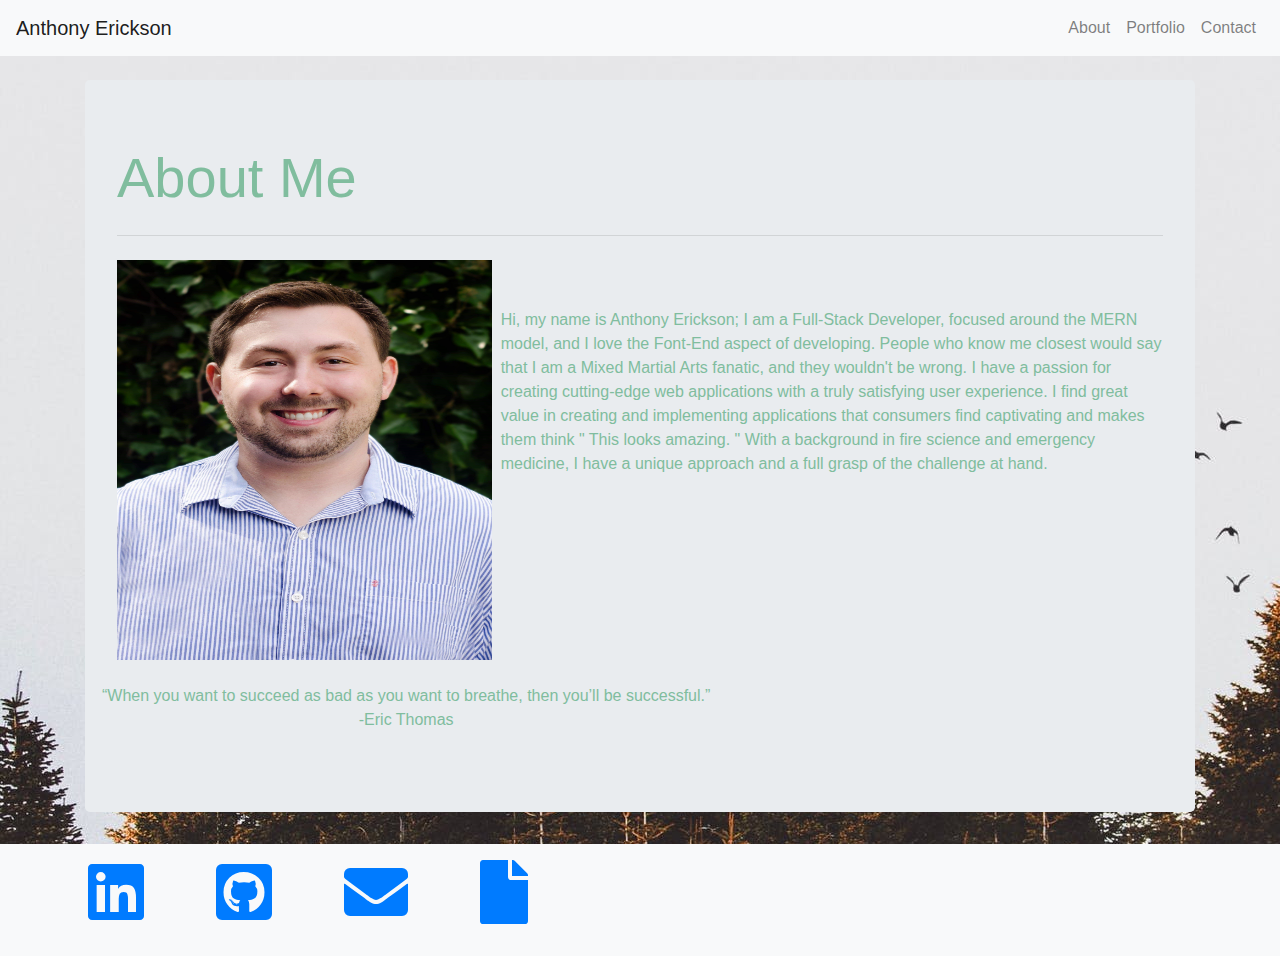
<file: index.html>
<!DOCTYPE html>
<html>

<head>
  <meta charset="utf-8">
  <meta http-equiv="X-UA-Compatible" content="IE=edge">
  <title>Anthony Erickson Portfolio</title>
  <meta name="viewport" content="width=device-width, initial-scale=1">
  <link rel="stylesheet" href="assets/css/style.css">
  <link rel="stylesheet" href="https://stackpath.bootstrapcdn.com/bootstrap/4.3.1/css/bootstrap.min.css"
    integrity="sha384-ggOyR0iXCbMQv3Xipma34MD+dH/1fQ784/j6cY/iJTQUOhcWr7x9JvoRxT2MZw1T" crossorigin="anonymous">
    <link rel='stylesheet' href='https://cdnjs.cloudflare.com/ajax/libs/font-awesome/5.8.1/css/all.min.css'/>
</head>

<body>

  <nav class="navbar navbar-expand-lg navbar-light bg-light">
    <a class="navbar-brand" href="#">Anthony Erickson</a>
    <button class="navbar-toggler" type="button" data-toggle="collapse" data-target="#navbarSupportedContent"
      aria-controls="navbarSupportedContent" aria-expanded="false" aria-label="Toggle navigation">
      <span class="navbar-toggler-icon"></span>
    </button>
    <div class="collapse navbar-collapse" id="navbarSupportedContent">
      <ul class="navbar-nav ml-auto">
        <li class="nav-item">
          <a class="nav-link" href="index.html">About</a>
        </li>
        <li class="nav-item">
          <a class="nav-link" href="portfolio.html">Portfolio</a>
        </li>
        <li class="nav-item">
          <a class="nav-link" href="contact.html">Contact</a>
        </li>
        </form>
    </div>
  </nav>

  <br>


  <div class="container">

    <div class="row">


      <div class="col-lg-12">


        <div class="jumbotron">


          <h1 class="display-4">About Me</h1>


          <hr class="my-4">


          <div class="row">


            <div class="col-4 ">


              <img id="mePic" src="assets/images/pic_of_me.jpg" alt="pic of me">


            </div>

            <div class="col-md-8">

              <br>
              <br>
              <p class= 'about'>Hi, my name is Anthony Erickson; I am a Full-Stack Developer, focused around the MERN model, and I love the Font-End aspect of developing. People who know me closest would say that I am a Mixed Martial Arts fanatic, and they wouldn't be wrong. I have a passion for creating cutting-edge web applications with a truly satisfying user experience. I find great value in creating and implementing applications that consumers find captivating and makes them think " This looks amazing. " With a background in fire science and emergency medicine, I have a unique approach and a full grasp of the challenge at hand.</p>
            </div>
            <div class="row">
              <div class="col-lg-12">
                <br>
                <p id= "quoteText">“When you want to succeed as bad as you want to breathe, then you’ll be successful.”
                  <br>-Eric Thomas
                </p>

              </div>


            </div>

          </div>


        </div>


      </div>


    </div>

  </div>

  <nav class="navbar navbar-expand-lg navbar-light bg-light">
    <a class="navbar-brand" href="#"></a>
    <div class="collapse navbar-collapse" id="navbarSupportedContent">
          <ul class="nav-item">
            <a class="nav-link" href="https://www.linkedin.com/in/anthony-erickson-42621b1b9/"><i class="fab fa-linkedin fa-4x"></i></a>
          </ul>
          <ul class="nav-item">
            <a class="nav-link" href="https://github.com/Anthonyme0328"><i class="fab fa-github-square fa-4x"></i></a>
          </ul>
          <ul class="nav-item">
            <a class="nav-link" href="https://mail.google.com/mail/u/0/#inbox?compose=DmwnWrRlQhcJjLLpzVRBcsXJzpstPfFFVbPgQSKnDjWTMxSDBcXzspTNDszrNtjjqGGSqwxNpvwG"><i class="fas fa-envelope fa-envelope fa-4x"></i></a>
          </ul>
          <ul class="nav-item">
            <a class="nav-link" href='https://docs.google.com/document/d/1eGGUCS_5ncUKAyP-d-pD08Bs-b83V8wbL8R3ndSglHU/edit?usp=sharing'><i class="fas fa-file fa-4x"></i></a>
          </ul>

    </div>

    <div class="collapse navbar-collapse" id="navbarSupportedContent">

    </div>
  </nav>

</body>

</html>
</file>
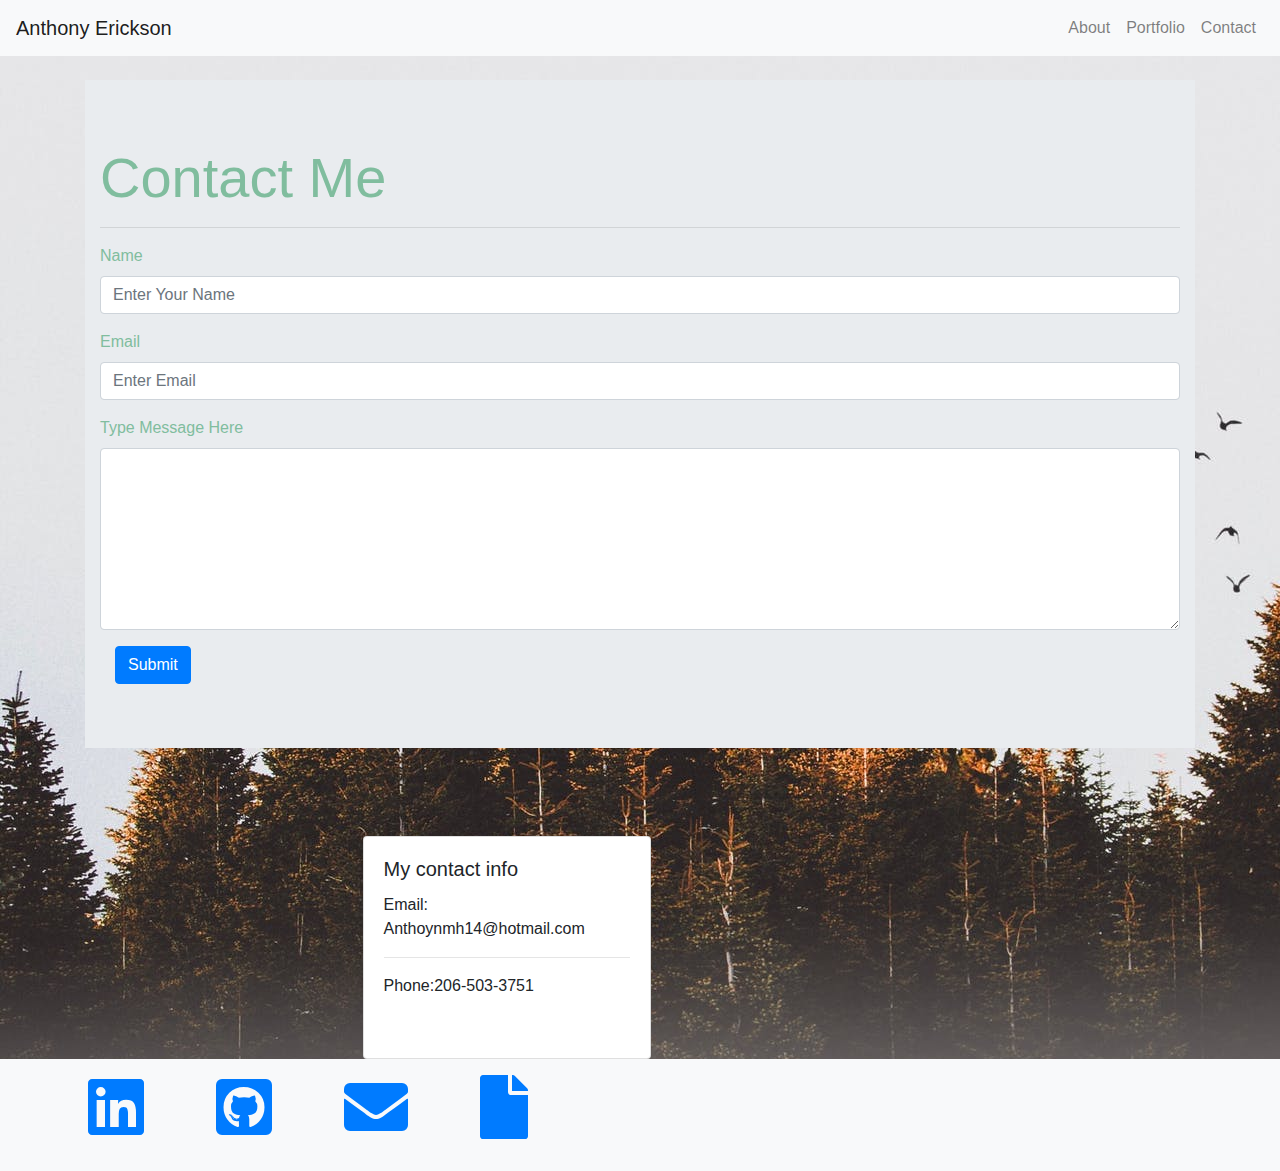
<file: contact.html>
<!DOCTYPE html>
<html>

<head>
  <meta charset="utf-8">
  <meta http-equiv="X-UA-Compatible" content="IE=edge">
  <title>Anthony Erickson Portfolio</title>
  <meta name="viewport" content="width=device-width, initial-scale=1">
  <link rel="stylesheet" href="assets/css/style.css">
  <link rel="stylesheet" href="https://stackpath.bootstrapcdn.com/bootstrap/4.3.1/css/bootstrap.min.css"
    integrity="sha384-ggOyR0iXCbMQv3Xipma34MD+dH/1fQ784/j6cY/iJTQUOhcWr7x9JvoRxT2MZw1T" crossorigin="anonymous">
    <link rel='stylesheet' href='https://cdnjs.cloudflare.com/ajax/libs/font-awesome/5.8.1/css/all.min.css'/>

</head>

<body>

  <nav class="navbar navbar-expand-lg navbar-light bg-light">
    <a class="navbar-brand" href="#">Anthony Erickson</a>
    <button class="navbar-toggler" type="button" data-toggle="collapse" data-target="#navbarSupportedContent"
      aria-controls="navbarSupportedContent" aria-expanded="false" aria-label="Toggle navigation">
      <span class="navbar-toggler-icon"></span>
    </button>
    <div class="collapse navbar-collapse" id="navbarSupportedContent">
      <ul class="navbar-nav ml-auto">
        <li class="nav-item">
          <a class="nav-link" href="index.html">About</a>
        </li>
        <li class="nav-item">
          <a class="nav-link" href="portfolio.html">Portfolio</a>
        </li>
        <li class="nav-item">
          <a class="nav-link" href="contact.html">Contact</a>
        </li>
    </div>
  </nav>

  <br>

  <div class="container">

    <div class="row">

      <div class="col-lg-12">
        <div class="jumbotron jumbotron-fluid">
          <div class="container">
            <h1 class="display-4">Contact Me</h1>
            <hr>


            <div class="row">
              <div class="col-lg-12">
                <div class="form-group">
                  <label for="exampleInputEmail1">Name</label>
                  <input type="email" class="form-control" id="exampleInputEmail1" aria-describedby="emailHelp"
                    placeholder="Enter Your Name">
                </div>
              </div>
            </div>

            <div class="row">
              <div class="col-lg-12">
                <div class="form-group">
                  <label for="exampleInputEmail1">Email</label>
                  <input type="email" class="form-control" id="exampleInputEmail1" aria-describedby="emailHelp"
                    placeholder="Enter Email">
                </div>
              </div>
            </div>

            <div class="row">
              <div class="col-lg-12">
                <div class="form-group">
                  <label for="exampleFormControlTextarea1">Type Message Here</label>
                  <textarea class="form-control" id="exampleFormControlTextarea1" rows="7"></textarea>
                </div>
                </form>
              </div>
              <div class="row">
                <div class="col-1"></div>
                <div class="col-2">
                  <button type="button" class="btn btn-primary">Submit</button>
                </div>
              </div>

            </div>



          </div>
        </div>
      </div>

    </div>
    <div id= "contactCard" class="card" style="width: 18rem;">
        <div class="card-body">
          <h5 class="card-title">My contact info</h5>
          <p class="card-text">Email: Anthoynmh14@hotmail.com</p>
          <hr>
          <p class="card-text">Phone:206-503-3751</p>
          
          <a href="#" class="card-link"></a>
          <a href="#" class="card-link"></a>
        </div>
      </div>
  </div>
  <nav class="navbar navbar-expand-lg navbar-light bg-light">
    <a class="navbar-brand" href="#"></a>

    <div class="collapse navbar-collapse" id="navbarSupportedContent">
        <ul class="nav-item">
            <a class="nav-link" href="https://www.linkedin.com/in/anthony-erickson-42621b1b9/"><i class="fab fa-linkedin fa-4x"></i></a>
          </ul>
          <ul class="nav-item">
            <a class="nav-link" href="https://github.com/Anthonyme0328"><i class="fab fa-github-square fa-4x"></i></a>
          </ul>
          <ul class="nav-item">
            <a class="nav-link" href="https://mail.google.com/mail/u/0/#inbox?compose=DmwnWrRlQhcJjLLpzVRBcsXJzpstPfFFVbPgQSKnDjWTMxSDBcXzspTNDszrNtjjqGGSqwxNpvwG"><i class="fas fa-envelope fa-envelope fa-4x"></i></a>
          </ul>
          <ul class="nav-item">
              <a class="nav-link" href='https://docs.google.com/document/d/1eGGUCS_5ncUKAyP-d-pD08Bs-b83V8wbL8R3ndSglHU/edit?usp=sharing'><i class="fas fa-file fa-4x"></i></a>
            </ul>

    </div>
  </nav>
</body>

</html>
</file>
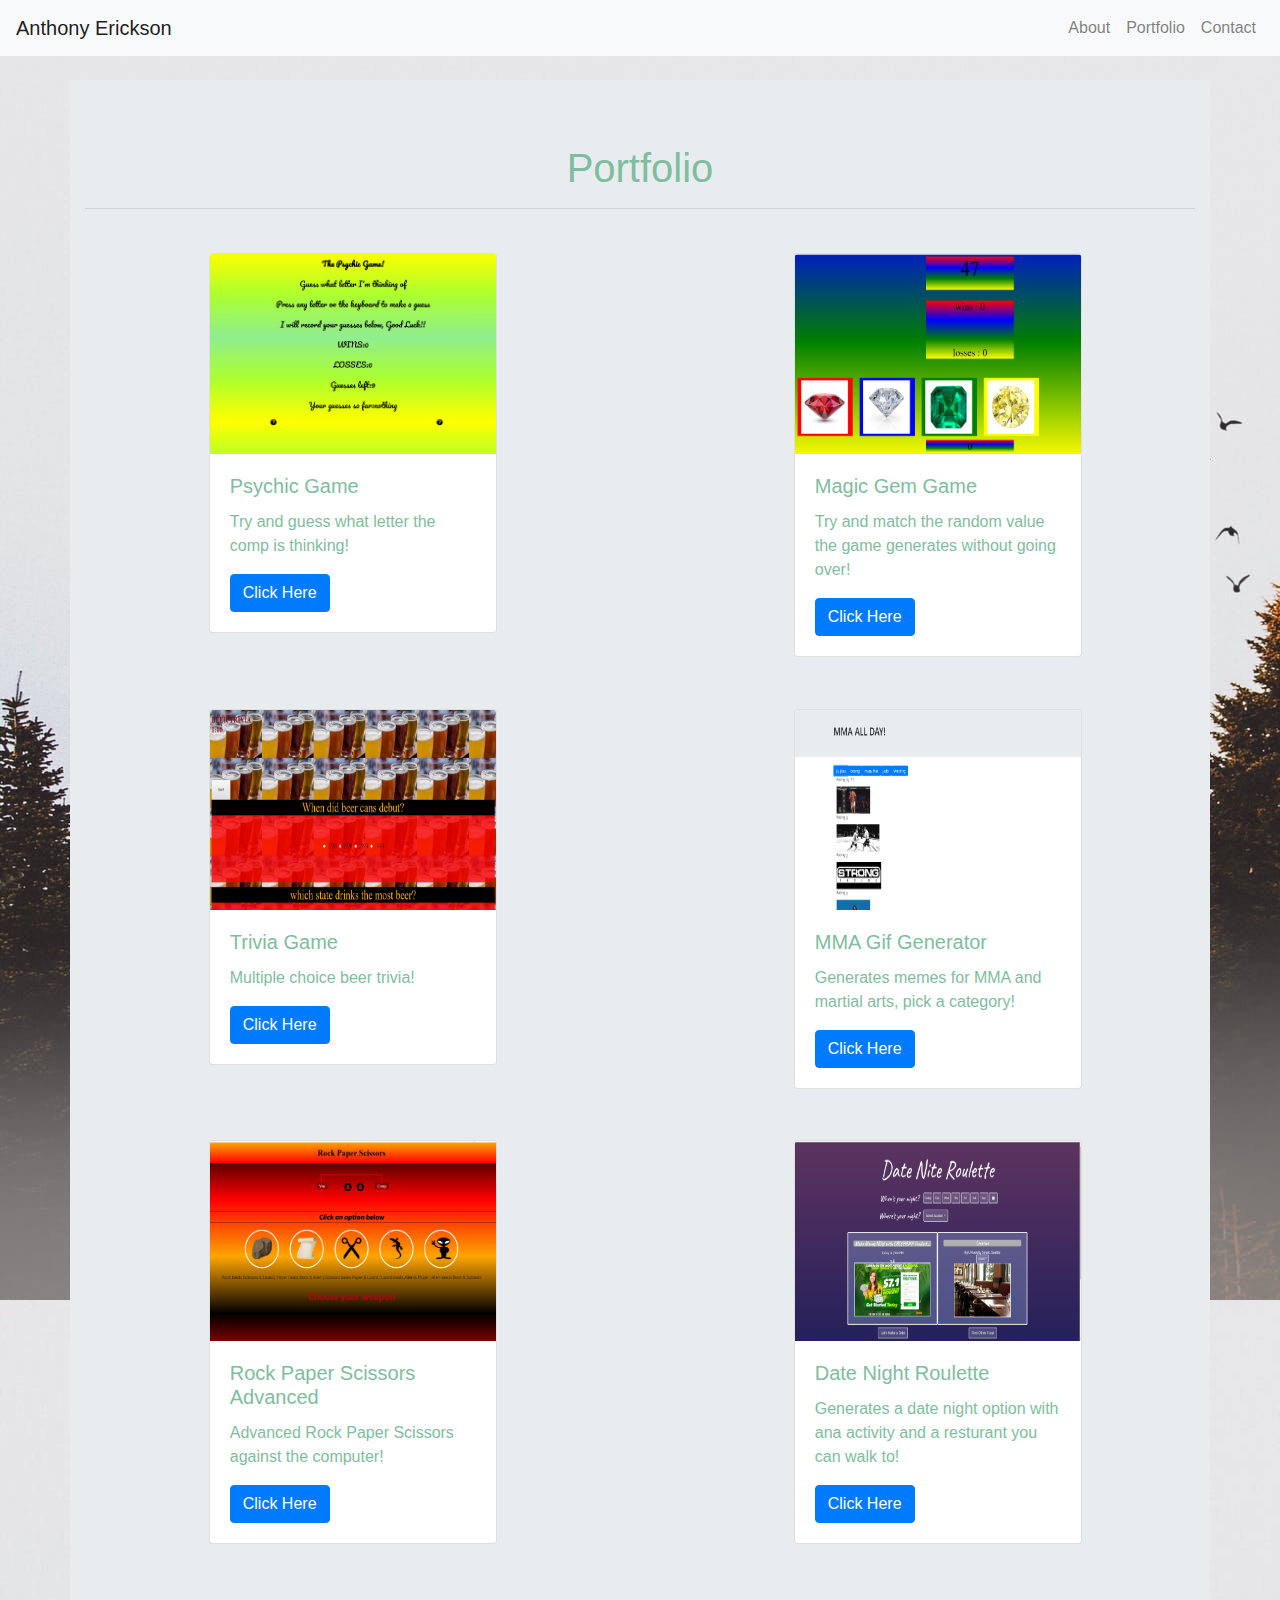
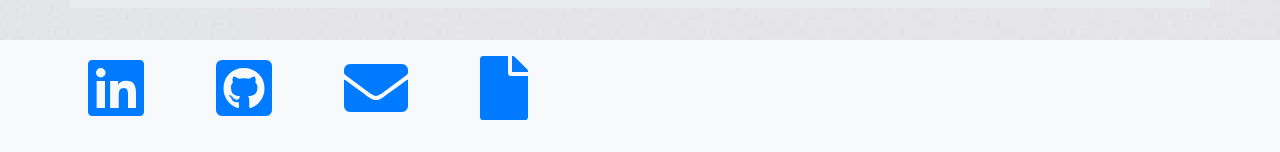
<file: portfolio.html>
<!DOCTYPE html>
<html>

<head>
  <meta charset="utf-8">
  <meta http-equiv="X-UA-Compatible" content="IE=edge">
  <title>Anthony Erickson Portfolio</title>
  <meta name="viewport" content="width=device-width, initial-scale=1">
  <link rel="stylesheet" href="assets/css/style.css">
  <link rel="stylesheet" href="https://stackpath.bootstrapcdn.com/bootstrap/4.3.1/css/bootstrap.min.css"
    integrity="sha384-ggOyR0iXCbMQv3Xipma34MD+dH/1fQ784/j6cY/iJTQUOhcWr7x9JvoRxT2MZw1T" crossorigin="anonymous">
    <link rel='stylesheet' href='https://cdnjs.cloudflare.com/ajax/libs/font-awesome/5.8.1/css/all.min.css'/>
</head>

<body>

  <nav class="navbar navbar-expand-lg navbar-light bg-light">
    <a class="navbar-brand" href="#">Anthony Erickson</a>
    <button class="navbar-toggler" type="button" data-toggle="collapse" data-target="#navbarSupportedContent"
      aria-controls="navbarSupportedContent" aria-expanded="false" aria-label="Toggle navigation">
      <span class="navbar-toggler-icon"></span>
    </button>
    <div class="collapse navbar-collapse" id="navbarSupportedContent">
      <ul class="navbar-nav ml-auto">
        <li class="nav-item">
          <a class="nav-link" href="index.html">About</a>
        </li>
        <li class="nav-item">
          <a class="nav-link" href="portfolio.html">Portfolio</a>
        </li>
        <li class="nav-item">
          <a class="nav-link" href="contact.html">Contact</a>
        </li>
        </form>
    </div>
  </nav>

  <br>

  <div class="container">
    <div class="row">
      <div class="jumbotron jumbotron-fluid ">
        <div class="container">
          <h1 id= 'portTitle' class="display-12">Portfolio</h1>
          <hr>
        </div>


        <div class="row">
          <div class="col-lg-6 col-md-6">
            <div class="card" style="width: 18rem;">
              <img src="assets/images/psychic-game.png
                    " class="card-img-top" alt="place_holder">
              <div class="card-body">
                <h5 class="card-title">Psychic Game</h5>
                <p class="card-text">Try and guess what letter the comp is thinking!</p>
                <a href="https://anthonyme0328.github.io/WordGuessGame/" class="btn btn-primary">Click Here</a>
              </div>
            </div>
          </div>

          <div class="col-lg-6 col-md-6">
            <div class="card" style="width: 18rem;">
              <img src="assets/images/gem-game.png
                    " class="card-img-top" alt="place_holder">
              <div class="card-body">
                <h5 class="card-title">Magic Gem Game</h5>
                <p class="card-text">Try and match the random value the game generates without going over!</p>
                <a href="https://anthonyme0328.github.io/unit-4-game/" class="btn btn-primary">Click Here</a>
              </div>
            </div>
          </div>
        </div>
        <br>
        <div class="row">

          <div class="col-lg-6 col-md-6">
            <div class="card" style="width: 18rem;">
              <img src="assets/images/trivia-game.png
                        " class="card-img-top" alt="place_holder">
              <div class="card-body">
                <h5 class="card-title">Trivia Game</h5>
                <p class="card-text">Multiple choice beer trivia!</p>
                <a href="https://anthonyme0328.github.io/Trivia-game/" class="btn btn-primary">Click Here</a>
              </div>
            </div>
          </div>



          <div class="col-lg-6 col-md-6">
            <div class="card" style="width: 18rem;">
              <img src="assets/images/meme-generator.png
                        " class="card-img-top" alt="place_holder">
              <div class="card-body">
                <h5 class="card-title">MMA Gif Generator</h5>
                <p class="card-text">Generates memes for MMA and martial arts, pick a category!</p>
                <a href="https://anthonyme0328.github.io/Giphy_HW_AME/" class="btn btn-primary">Click Here</a>
              </div>
            </div>
          </div>

        </div>
        <br>
        <div class="row">

          <div class="col-lg-6 col-md-6">
            <div class="card" style="width: 18rem;">
              <img src="assets/images/RPS_Pic.png"
                          class="card-img-top" alt="place_holder">
              <div class="card-body">
                <h5 class="card-title">Rock Paper Scissors Advanced</h5>
                <p class="card-text">Advanced Rock Paper Scissors against the computer!</p>
                <a href="https://anthonyme0328.github.io/Rock_Paper_Scissors_Game/" class="btn btn-primary">Click Here</a>
              </div>
            </div>
          </div>

          <div class="col-lg-6 col-md-6">
            <div class="card" style="width: 18rem;">
              <img src="assets/images/DNR.png
                          " class="card-img-top" alt="place_holder">
              <div class="card-body">
                <h5 class="card-title">Date Night Roulette</h5>
                <p class="card-text">Generates a date night option with ana activity and a resturant you can walk to!</p>
                <a href="https://anthonyme0328.github.io/On-The-Town-AME/" class="btn btn-primary">Click Here</a>
              </div>
            </div>
          </div>


          

          </div>
        </div>

      </div>
    </div>
  </div>
  <nav class="navbar navbar-expand-lg navbar-light bg-light">
    <a class="navbar-brand" href="#"></a>
    <div class="collapse navbar-collapse" id="navbarSupportedContent">
        <ul class="nav-item">
            <a class="nav-link" href="https://www.linkedin.com/in/anthony-erickson-42621b1b9/"><i class="fab fa-linkedin fa-4x"></i></a>
          </ul>
          <ul class="nav-item">
              
            <a class="nav-link" href="https://github.com/Anthonyme0328"><i class="fab fa-github-square fa-4x"></i></a>
          </ul>
          <ul class="nav-item">
            <a class="nav-link" href="https://mail.google.com/mail/u/0/#inbox?compose=DmwnWrRlQhcJjLLpzVRBcsXJzpstPfFFVbPgQSKnDjWTMxSDBcXzspTNDszrNtjjqGGSqwxNpvwG"><i class="fas fa-envelope fa-envelope fa-4x"></i></a>
          </ul>
          <ul class="nav-item">
              <a class="nav-link" href= 'https://docs.google.com/document/d/1eGGUCS_5ncUKAyP-d-pD08Bs-b83V8wbL8R3ndSglHU/edit?usp=sharing'><i class="fas fa-file fa-4x"></i></a>
            </ul>

    </div>

    <div class="collapse navbar-collapse" id="navbarSupportedContent">

    </div>
  </nav>
</body>

</html>
</file>
<file: assets/css/style.css>
#mePic{
    height: 400px;
    width: 375px;
}

body{
    background-image: url("trees.jpeg")
}

.about{
    text-align: left;
    margin-left: 25px
}

#quoteText{
    text-align: center;
}

.jumbotron{
    width:100%
}

.card{
    margin-left:25%;
    margin-top: 5%
}

img{
    height: 200px;
    width: 200px;
}

#portTitle{
    text-align: center
}

.jumbotron{
    color: #80BD9E;
}
</file>
